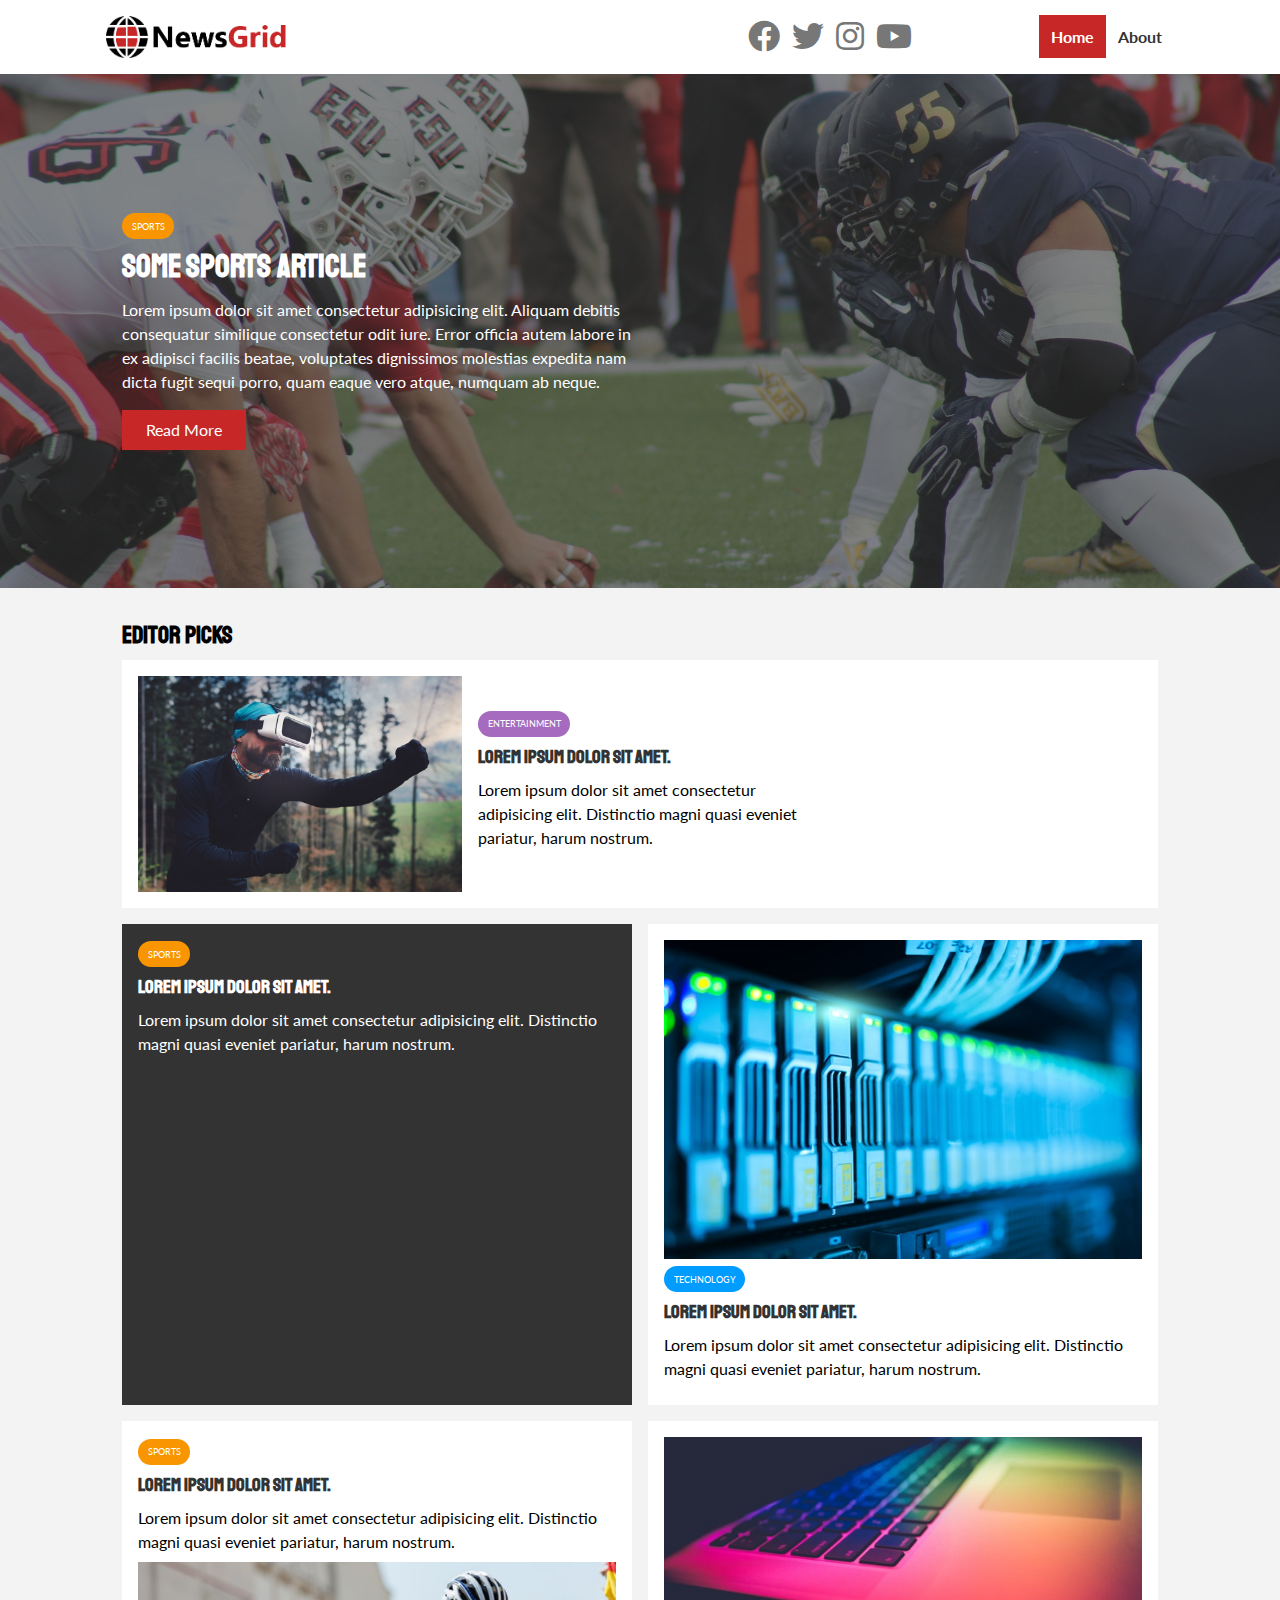
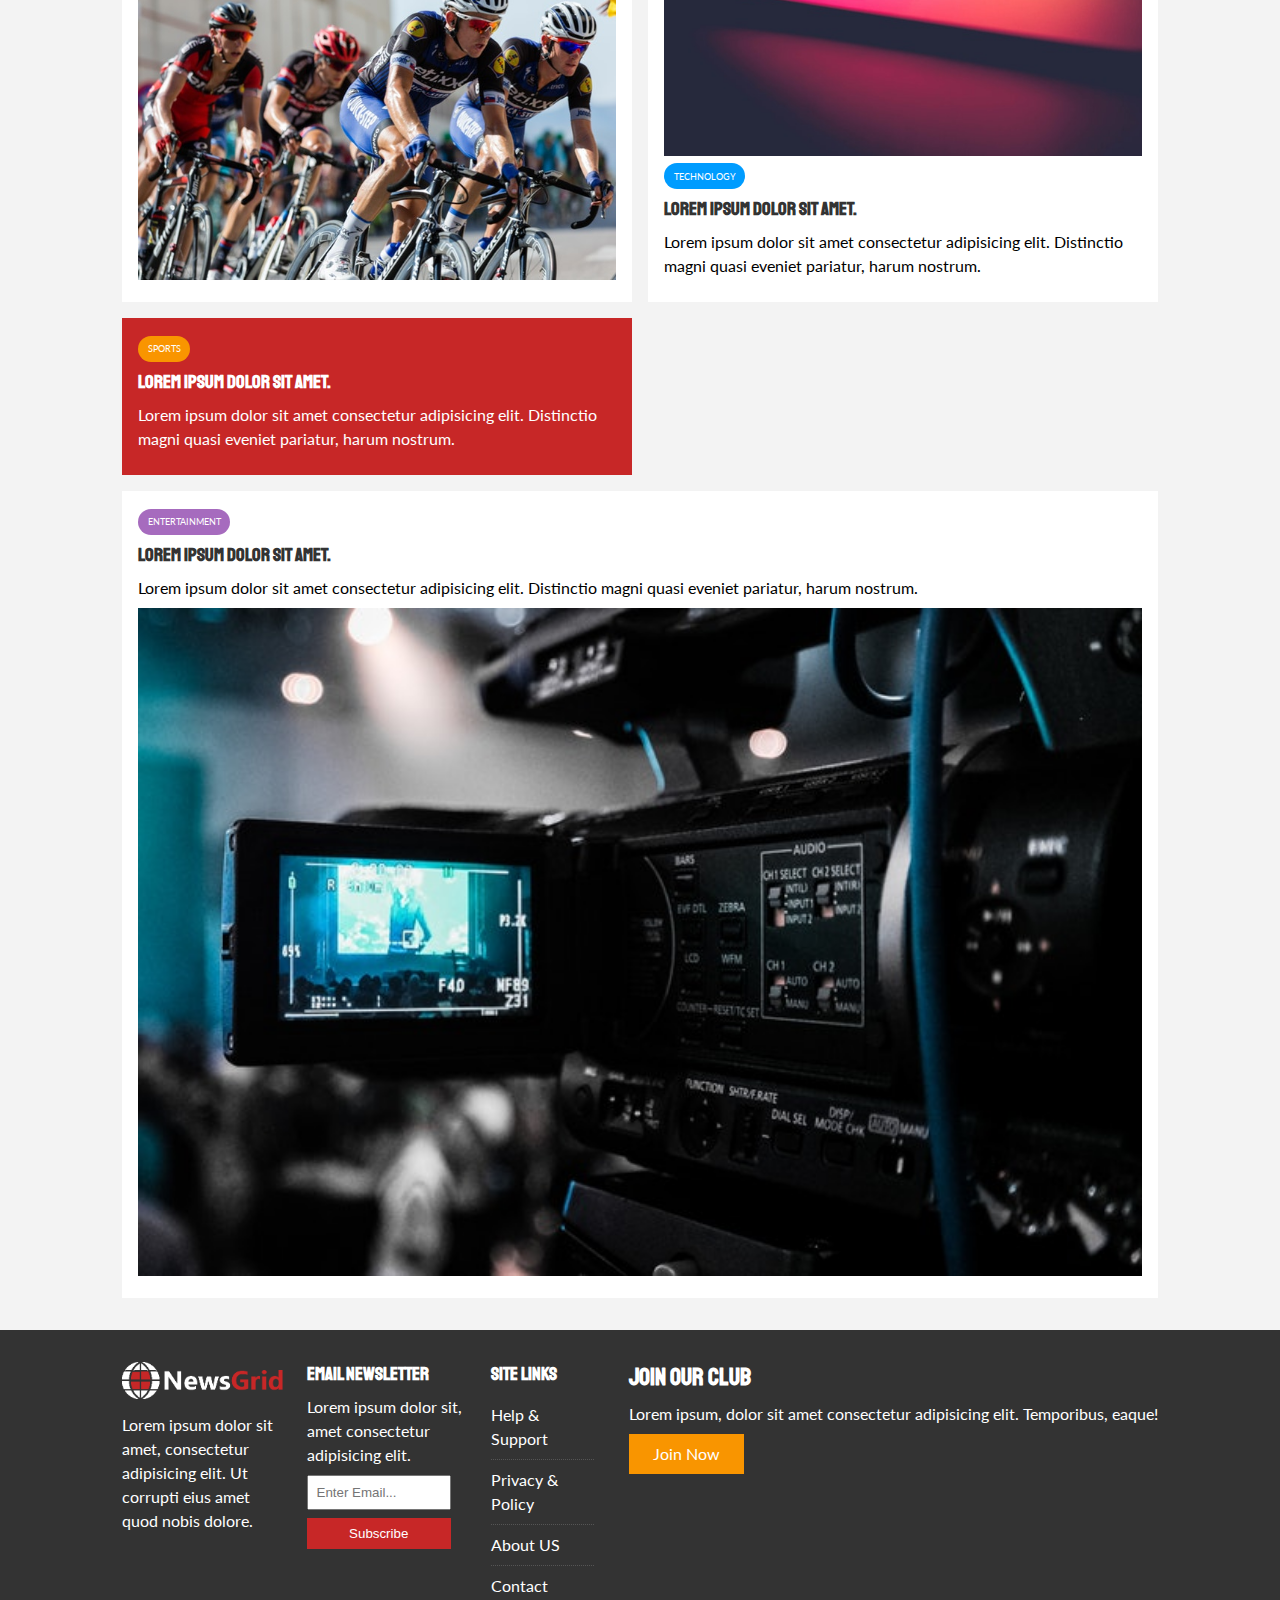
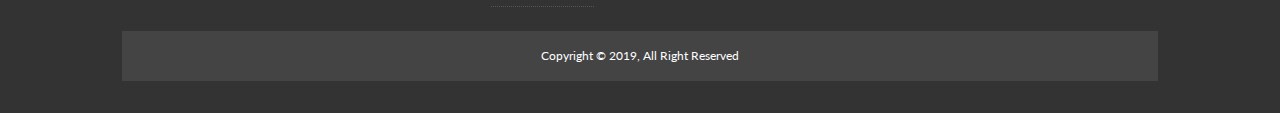
<file: index.html>
<!DOCTYPE html>
<html lang="en">
<head>
    <meta charset="UTF-8">
    <meta http-equiv="X-UA-Compatible" content="IE=edge">
    <meta name="viewport" content="width=device-width, initial-scale=1.0">
    <link rel="stylesheet" href="https://cdnjs.cloudflare.com/ajax/libs/font-awesome/5.7.2/css/all.min.css">
    <link href="https://fonts.googleapis.com/css2?family=Lato:wght@100&family=Staatliches&display=swap" rel="stylesheet">
    <link rel="stylesheet" href="style.css">
    <link rel="stylesheet" media="screen and (max-width: 768px)" href="mobile.css">
    <link rel="shortcut icon" type="image/x-icon" href="favicon.ico">
    <title>NewsGrid | Latest News</title>
</head>
<body>
    <nav id="main-nav">
        <div class="container">
            <img src="img/logo.png" alt="NewsGrid" class="logo">
            <div class="social">
                <a href="http://facebook.com" target="_blank"><i class="fab fa-facebook fa-2x"></i> </a>
                <a href="http://twitter.com" target="_blank"><i class="fab fa-twitter fa-2x"></i> </a>
                <a href="http://instagram.com" target="_blank"><i class="fab fa-instagram fa-2x"></i> </a>
                <a href="http://youtube.com" target="_blank"><i class="fab fa-youtube fa-2x"></i> </a>
            </div>
            <ul>
                <li><a class="current" href="index.html">Home</a></li>
                <li><a href="about.html">About</a></li>
            </ul>
        </div>
    </nav>

    <!-- Showcase -->
    <header id="showcase">
        <div class="container">
            <div class="showcase-container">
                <div class="showcase-content">
                    <div class="category category-sports">Sports</div>
                    <h1>Some Sports Article</h1>
                    <p>Lorem ipsum dolor sit amet consectetur adipisicing elit. Aliquam debitis consequatur similique consectetur odit iure. Error officia autem labore in ex adipisci facilis beatae, voluptates dignissimos molestias expedita nam dicta fugit sequi porro, quam eaque vero atque, numquam ab neque.</p>
                    <a href="article.html" class=" btn btn-primary">Read More</a>
                </div>
            </div>
        </div>
    </header>

    <!-- Home Articles -->
    <section id="home-articles" class="py-2">
        <div class="container">
            <h2>Editor Picks</h2>
            <div class="articles-container">
                <article class="card">
                    <img src="img/articles/ent1.jpg" alt="">
                    <div>
                    <div class=" category category-ent">Entertainment</div>
                    <h3>
                        <a href="article.html">Lorem ipsum dolor sit amet.</a>
                    </h3>
                    <p>Lorem ipsum dolor sit amet consectetur adipisicing elit. Distinctio magni quasi eveniet pariatur, harum nostrum.</p>
                </div>
        </article>
        <article class="card bg-dark">
            <div class=" category category-sports">Sports</div>
            <h3>
                <a href="article.html">Lorem ipsum dolor sit amet.</a>
            </h3>
            <p>Lorem ipsum dolor sit amet consectetur adipisicing elit. Distinctio magni quasi eveniet pariatur, harum nostrum.</p>
</article>
<article class="card ">
    <img src="img/articles/tech1.jpg" alt="">
    <div class=" category category-tech">Technology</div>
    <h3>
        <a href="article.html">Lorem ipsum dolor sit amet.</a>
    </h3>
    <p>Lorem ipsum dolor sit amet consectetur adipisicing elit. Distinctio magni quasi eveniet pariatur, harum nostrum.</p>
</article>
<article class="card">
    <div class=" category category-sports">Sports</div>
    <h3>
        <a href="article.html">Lorem ipsum dolor sit amet.</a>
    </h3>
    <p>Lorem ipsum dolor sit amet consectetur adipisicing elit. Distinctio magni quasi eveniet pariatur, harum nostrum.</p>
    <img src="img/articles/sports1.jpg" alt="">
</article>
<article class="card">
    <img src="img/articles/tech2.jpg" alt="">
    <div class=" category category-tech">Technology</div>
    <h3>
        <a href="article.html">Lorem ipsum dolor sit amet.</a>
    </h3>
    <p>Lorem ipsum dolor sit amet consectetur adipisicing elit. Distinctio magni quasi eveniet pariatur, harum nostrum.</p>
</article>
<article class="card bg-primary">
    <div class=" category category-sports">Sports</div>
    <h3>
        <a href="article.html">Lorem ipsum dolor sit amet.</a>
    </h3>
    <p>Lorem ipsum dolor sit amet consectetur adipisicing elit. Distinctio magni quasi eveniet pariatur, harum nostrum.</p>
</article>
<article class="card">
    <div>
        <div class=" category category-ent">Entertainment</div>
        <h3>
            <a href="article.html">Lorem ipsum dolor sit amet.</a>
        </h3>
        <p>Lorem ipsum dolor sit amet consectetur adipisicing elit. Distinctio magni quasi eveniet pariatur, harum nostrum.</p>
    </div>
        <img src="img/articles/ent2.jpg" alt="">
</article>
</div>
</div>
</section>
<!-- Footer -->
<footer id="main-footer" class="py-2">
    <div class="container footer-container">
        <div>
            <img src="img/logo_light.png" alt="NewsGrid">
            <p>Lorem ipsum dolor sit amet, consectetur adipisicing elit. Ut corrupti eius amet quod nobis dolore.</p>
        </div>
    <div>
    <h3>Email Newsletter</h3>
    <p>Lorem ipsum dolor sit, amet consectetur adipisicing elit.</p>
    <form name="contact" method="POST" data-netlify="true">
        <input type="email" placeholder="Enter Email...">
        <input type="submit" value="Subscribe" class="btn btn-primary">
    </form>
</div>
<div>
    <h3>Site Links</h3>
    <ul class="list">
        <li><a href="#">Help & Support</a></li>
        <li><a href="#">Privacy & Policy</a></li>
        <li><a href="#">About US</a></li>
        <li><a href="#">Contact</a></li>
    </ul>
</div>
<div>
    <h2>Join Our Club</h2>
    <p>Lorem ipsum, dolor sit amet consectetur adipisicing elit. Temporibus, eaque!</p>
    <a href="#" class="btn btn-secondary">Join Now</a>
</div>
<div>
<p>
    Copyright &copy; 2019, All Right Reserved
</p>
</div>
</div>
</footer>

</body>
</html>
</file>
<file: style.css>
:root {
    --primary-color:#c72727;
    --secondary-color:#f99500;
    --light-color: #f3f3f3;
    --dark-color: #333;
    --max-width: 1100px;
}

.category {
    --sports-color: #f99500;
    --ent-color: #a66bbe;
    --tech-color: #009cff;
}

* {
    margin: 0;
    padding: 0;
    box-sizing: border-box;
}

body {
    font-family: 'Lato', sans-serif;
    line-height: 1.5;
    background: var(--light-color);
}

a {
    color: #333;
    text-decoration: none;
}

ul {
    list-style: none;
}

p {
    margin: .5rem 0;
}

img {
    width: 100%;
}

h1, h2, h3, h4, h5, h6 {
    font-family: 'Staatliches', cursive;
    margin-bottom: .55rem;
    line-height: 1.3;
}

/* Utility */
.container {
    max-width: var(--max-width);
    margin: auto;
    padding: 0 2rem;
    overflow: hidden;
}

.category {
display: inline-block;
color: #fff;
font-size: 0.55rem;
text-transform: uppercase;
padding: 0.4rem 0.6rem;
border-radius: 15px;
margin-bottom: 0.5rem;
}

.category-sports { background: var(--sports-color) }
.category-ent { background: var(--ent-color) }
.category-tech { background: var(--tech-color)}  

.btn {
    display: inline-block;
    border: none;
    background: var(--dark-color);
    color: #fff;
    padding: 0.5rem 1.5rem;
}

.btn-light { background: var(--light-color)}
.btn-primary { background: var(--primary-color)}
.btn-secondary { background: var(--secondary-color)}

.btn-block {
    display: block;
    width: 100%;
    text-align: center;
}

.btn:hover {
    opacity: 0.9;
}

.card {
    background: #fff;
    padding: 1rem;
}

.bg-dark {
    background: var(--dark-color);
    color: #fff;
}

.bg-primary {
    background: var(--primary-color);
    color: #fff;
}

.bg-secondary {
    background: var(--secondary-color);
    color: #fff;
}

.bg-dark h1,
.bg-dark h2,
.bg-dark h3,
.bg-dark a,
.bg-primary h1,
.bg-primary h2,
.bg-primary h3,
.bg-primary a,
.bg-secondary h1,
.bg-secondary h2,
.bg-secondary h3,
.bg-secondary a {
    color: #fff;
}


.py-1 { padding: 1.5rem 0}
.py-2 { padding: 2rem 0}
.py-3 { padding: 3rem 0}
.p-1 { padding: 1.5rem}
.p-2 { padding: 2rem}
.p-3 { padding: 3rem}

.l-heading {
    font-size: 3rem;
}

.list li {
    padding: .5rem 0;
    border-bottom: #555 dotted 1px;
    width: 90%;
}

.list li a:hover {
    color: var(--primary-color) !important;
}

/* Inner Page Grid Container */
.page-container {
display: grid;
grid-template-columns: 5fr 2fr;
margin: 2rem 0;
grid-gap: 1.5rem;
}

.page-container > *:first-child {
    grid-row: 1 / span 3;
}

/* Navigation */
#main-nav {
    background: #fff;
    position: sticky;
    top: 0;
    z-index: 2;
}

#main-nav .container {
    display: grid;
    grid-template-columns: 6fr 3fr 2fr;
    padding: 1rem;
    align-items: center;
}

#main-nav .logo {
    width: 180px;
}

#main-nav ul {
    justify-self: end;
    display: flex;
}

#main-nav ul li a {
    padding: 0.75rem;
    font-weight: bold;
}

#main-nav ul li a.current {
    background: var(--primary-color);
    color: #fff;
}

#main-nav ul li a:hover {
    background: var(--light-color);
    color: var(--dark-color);
}

#main-nav .social {
    justify-self: center;
}

#main-nav .social i {
color: #777;
margin-right: .5rem;
}

/* Showcase */
#showcase {
    color: #fff;
    background: #333;
    padding: 2rem;
    position: relative;
}

#showcase::before {
    content: '';
    background: url('/img/featured.jpg') no-repeat center center/cover;
    position: absolute;
    top: 0;
    left: 0;
    width: 100%;
    height: 100%;
    opacity: 0.4;
}

#showcase .showcase-container {
display: grid;
grid-template-columns: repeat(2, 1fr);
justify-content: center;
align-items: center;
height: 50vh;
}

#showcase .showcase-content {
    z-index: 1;
}

#showcase .showcase-content p {
    margin-bottom: 1rem;
}

/* Home Articles */
#home-articles .articles-container {
   display: grid;
   grid-template-columns: repeat(2, 1fr);
   grid-gap: 1rem;
}

#home-articles .articles-container > *:first-child {
    display: grid;
    grid-template-columns: repeat(3, 1fr);
    grid-gap: 1rem;
    align-items: center;
    grid-column: 1 / span 2;
}


#home-articles .articles-container > *:last-child {
    grid-column: 1 / span 2;
}

/* Footer */
#main-footer {
    background: var(--dark-color);
    color: #fff;
}

#article .meta {
    display: flex;
    justify-content: space-between;
    align-items: center;
    background: #eee;
    padding: 0.5rem;
}

#article .meta .category {
    margin-top: 0.4rem;
}

#main-foter img {
    width: 150px;
}

#main-footer a {
    color: #fff;
}

#main-footer .footer-container {
    display: grid;
    grid-template-columns: repeat(2, 1fr);
    grid-gap: 1.5rem;
}

#main-footer .footer-container > *:last-child {
    background: #444;
    grid-column: 1 / span 4;
    padding: .5rem;
    text-align: center;
    font-size: 0.75rem;
}

#main-footer .footer-container input[type='email'] {
    width:90%;
    padding: 0.5rem;
    margin-bottom: 0.5rem;
}

#main-footer .footer-container input[type='submit'] {
    width: 90%;
}
</file>
<file: mobile.css>
/* Navigation */
#main-nav .social {
    display: none;
}

#main-nav .container {
    grid-template-columns: 1fr;
    grid-gap: 1.2rem;
}

#main-nav ul,
#main-nav .logo {
    justify-self: center;
}

#main-nav ul li a {
    padding: 0.50rem;
}

#home-articles .articles-container {
    grid-template-columns: repeat(2, 1fr);
}

#home-articles .articles-container >*:first-child,
#home-articles .articles-container >*:last-child {
    grid-template-columns: 1fr;
    grid-column: 1;
}

@media(max-width: 600px) {
    /* Stack Grid Items */
    #showcase .showcase-container,
    #home-articles .articles-container,
    #main-footer .footer-container {
        grid-template-columns:  1fr;
    }

    #main-footer .footer-container > *:last-child {
        grid-column: 1;
    }

    #main-footer .footer-container > *:first-child,
    #main-footer .footer-container > *:nth-child(2) {
border-bottom: #444 dotted 1px;
padding-bottom: 1rem;
    }

    .page-container {
        grid-template-columns: 1fr;
        text-align: center;
    }

    .page-container > *:first-child {
        grid-row: 1;
    }

    .l-heading {
        font-size: 2rem;
    }
    }
</file>
